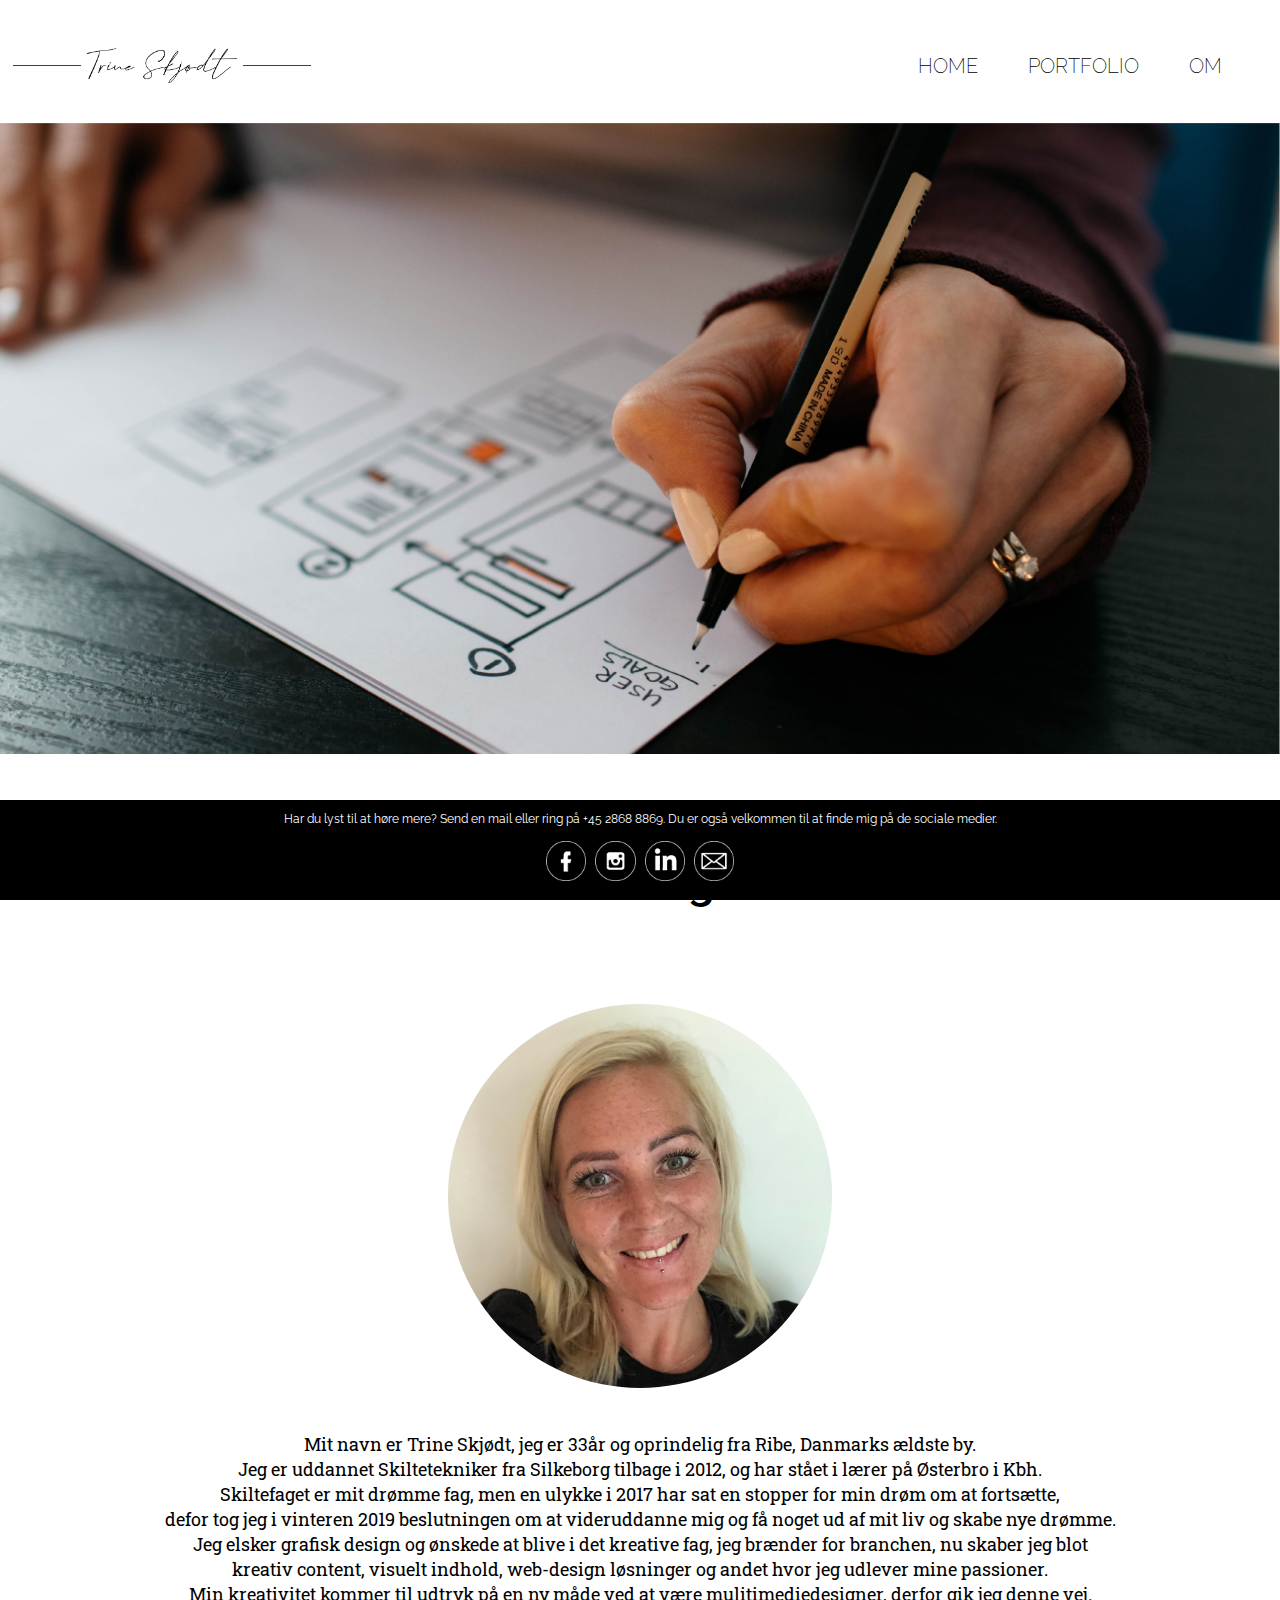
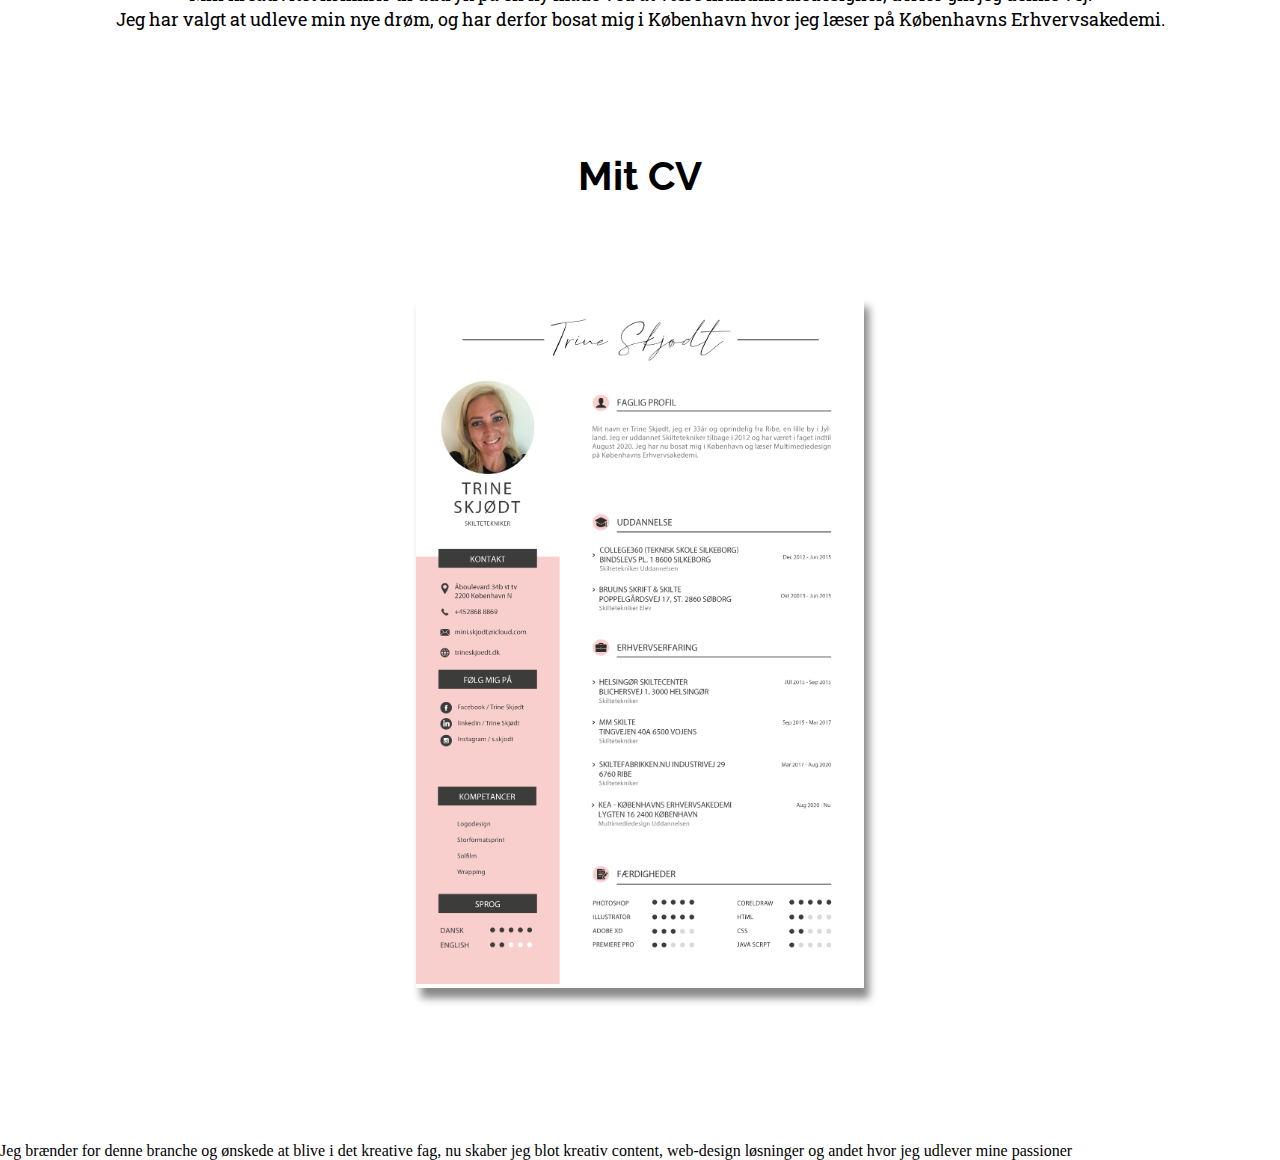
<file: cv.html>
<!DOCTYPE html>
<html lang="da">

<head>
    <meta charset="utf-8">
    <meta name="viewport" content="width=device-width, initial-scale=1.0">
    <title>Om</title>
    <link rel="stylesheet" href="style.css">
    <link rel="icon" type="image/png" sizes="16x16" href="image/favicon.png">
    <!--  Fonts   -->
    <link rel="preconnect" href="https://fonts.gstatic.com">
    <link href="https://fonts.googleapis.com/css2?family=Open+Sans+Condensed:wght@300&display=swap" rel="stylesheet">
    <link rel="preconnect" href="https://fonts.gstatic.com">
    <link href="https://fonts.googleapis.com/css2?family=Roboto+Slab:wght@300&display=swap" rel="stylesheet">
    <link rel="preconnect" href="https://fonts.gstatic.com">
    <link href="https://fonts.googleapis.com/css2?family=Raleway&display=swap" rel="stylesheet">
</head>

<body>
    <header>
        <nav>
            <img src="image/sort_logo.png" alt="Logo">
            <div id="menuknap">☰</div>
            <ul id="menu" class="hidden">
                <li><a href="index.html">Home</a></li>
                <li><a href="portfolio.html">Portfolio</a></li>
                <li><a href="cv.html">Om</a></li>
            </ul>
        </nav>
    </header>


    <main>
        <img src="image/ux.jpg" alt="Billede">
        <section id="sixt_section">
            <div class="section_wrapper">
                <div class="col">
                    <div class="col">
                        <h2>Om Mig</h2>
                    </div>
                    <img src="image/mig.jpg" alt="Billede">
                    <p>Mit navn er Trine Skjødt, jeg er 33år og oprindelig fra Ribe, Danmarks ældste by. <br>
                        Jeg er uddannet Skiltetekniker fra Silkeborg tilbage i 2012, og har stået i lærer på Østerbro i Kbh. <br>
                        Skiltefaget er mit drømme fag, men en ulykke i 2017 har sat en stopper for min drøm om at fortsætte, <br>
                        defor tog jeg i vinteren 2019 beslutningen om at videruddanne mig og få noget ud af mit liv og skabe nye drømme. <br>
                        Jeg elsker grafisk design og ønskede at blive i det kreative fag, jeg brænder for branchen, nu skaber jeg blot <br>
                        kreativ content, visuelt indhold, web-design løsninger og andet hvor jeg udlever mine passioner. <br>
                        Min kreativitet kommer til udtryk på en ny måde ved at være mulitimediedesigner, derfor gik jeg denne vej.<br>
                        Jeg har valgt at udleve min nye drøm, og har derfor bosat mig i København hvor jeg læser på Københavns Erhvervsakedemi.</p>
                </div>
                <div class="col">
                    <h2>Mit CV</h2>
                </div>
                <div class="col_cv">
                    <a href="cv/cv2020logo.png"><img src="cv/cv2020logo.png" alt="Cv"></a>
                    <!--                    <img src="cv/cv2020logo.png" alt="">-->
                </div>

            </div>
        </section>
        Jeg brænder for denne branche og ønskede at blive i det kreative fag, nu skaber jeg blot kreativ content, web-design løsninger og andet hvor jeg udlever mine passioner



    </main>



    <!------------------------------------------- Footer ------------------------------------------->


    <div class="footer">
        <p>Har du lyst til at høre mere? Send en mail eller ring på +45 2868 8869. Du er også velkommen til at finde mig på de sociale medier.</p>
        <!--
        <img class="footer_logo" src="image/logo-2.png" alt="Billede">
        <br>
-->
        <a href="https://www.facebook.com/mini.skjodt/"><img class="iconer" src="image/facebook_logo.png" alt="Facebook"></a>
        <a href="https://www.instagram.com/t.skjodt/"><img class="iconer" src="image/instagram_logo.png" alt="Instagram"></a>
        <a href="https://www.linkedin.com/in/trine-skjødt-391b1310b/"> <img class="iconer" src="image/linkdin_logo.png" alt="Linkedin"></a>
        <a href="mailto:mini.skjodt@icloud.com"><img class="iconer" src="image/mail_logo.png" alt="Mail"></a>

    </div>
    <script src="script.js"></script>
</body>

</html>
</file>
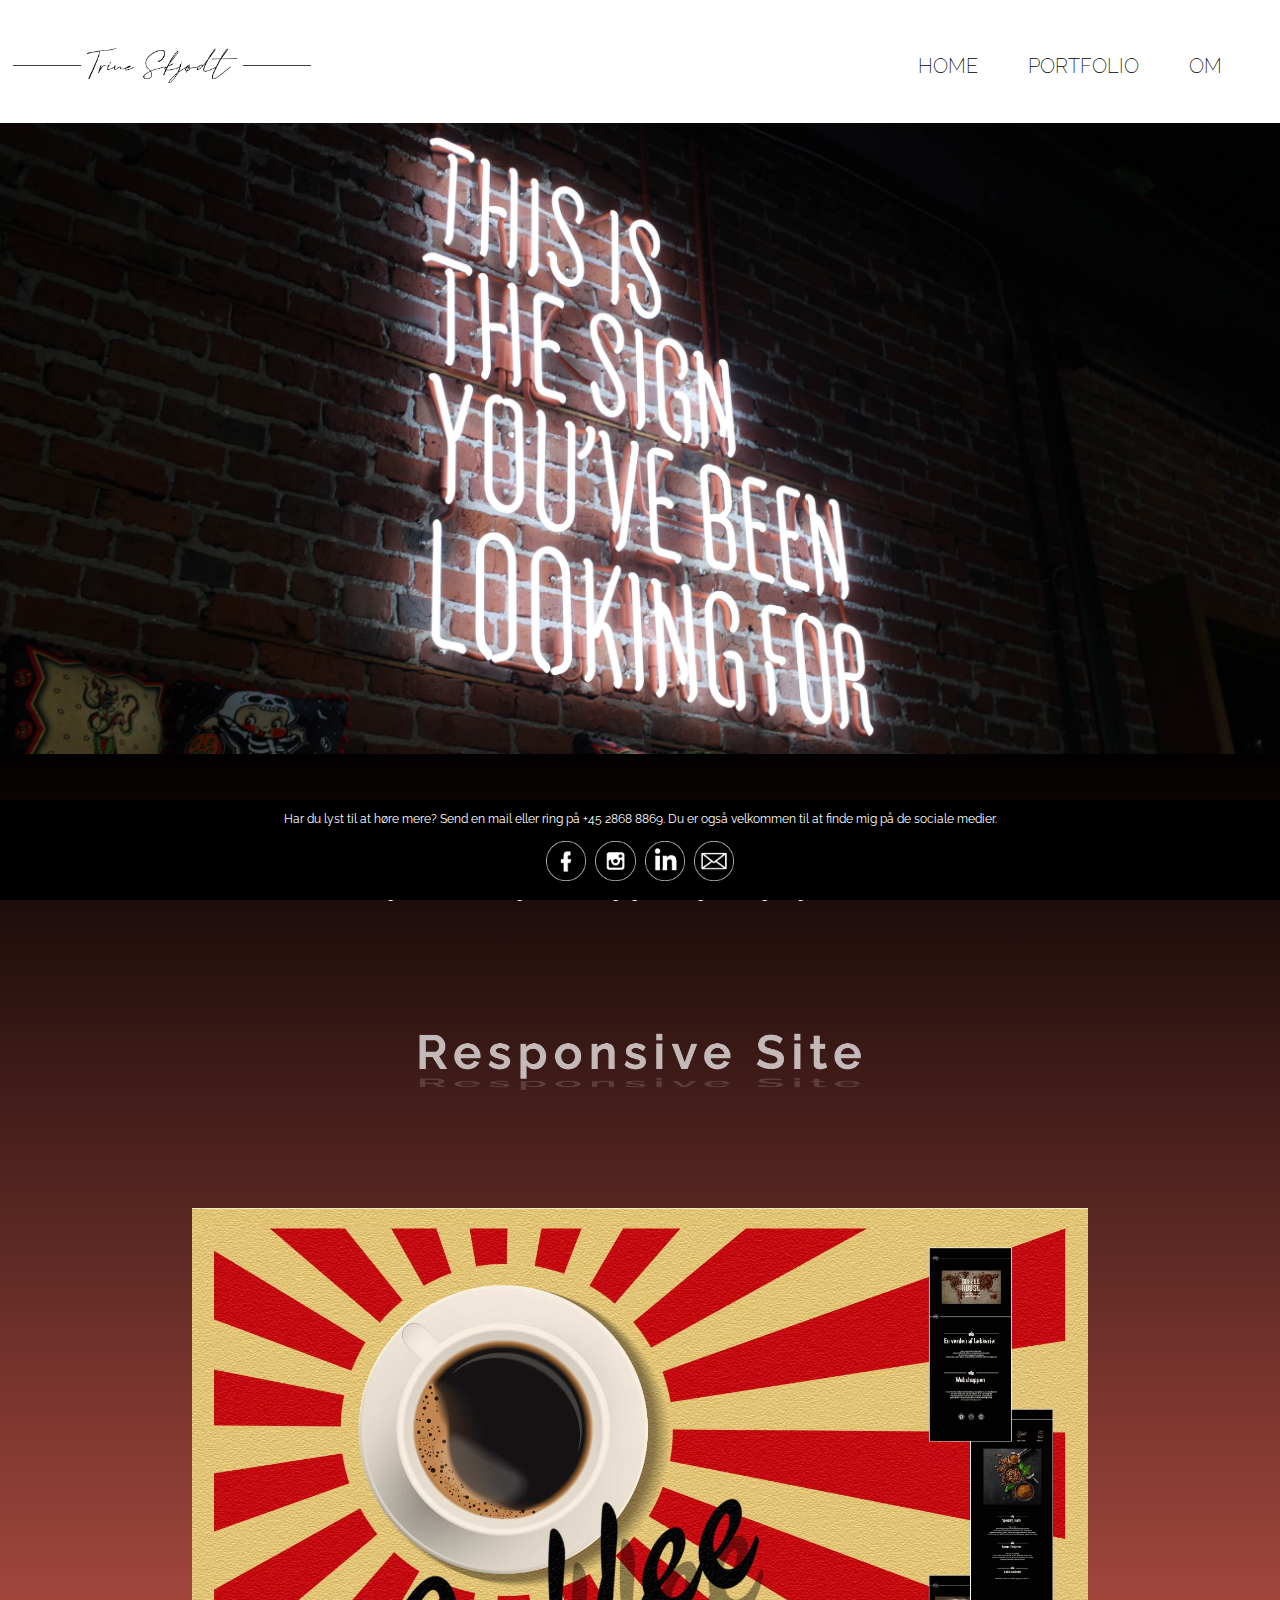
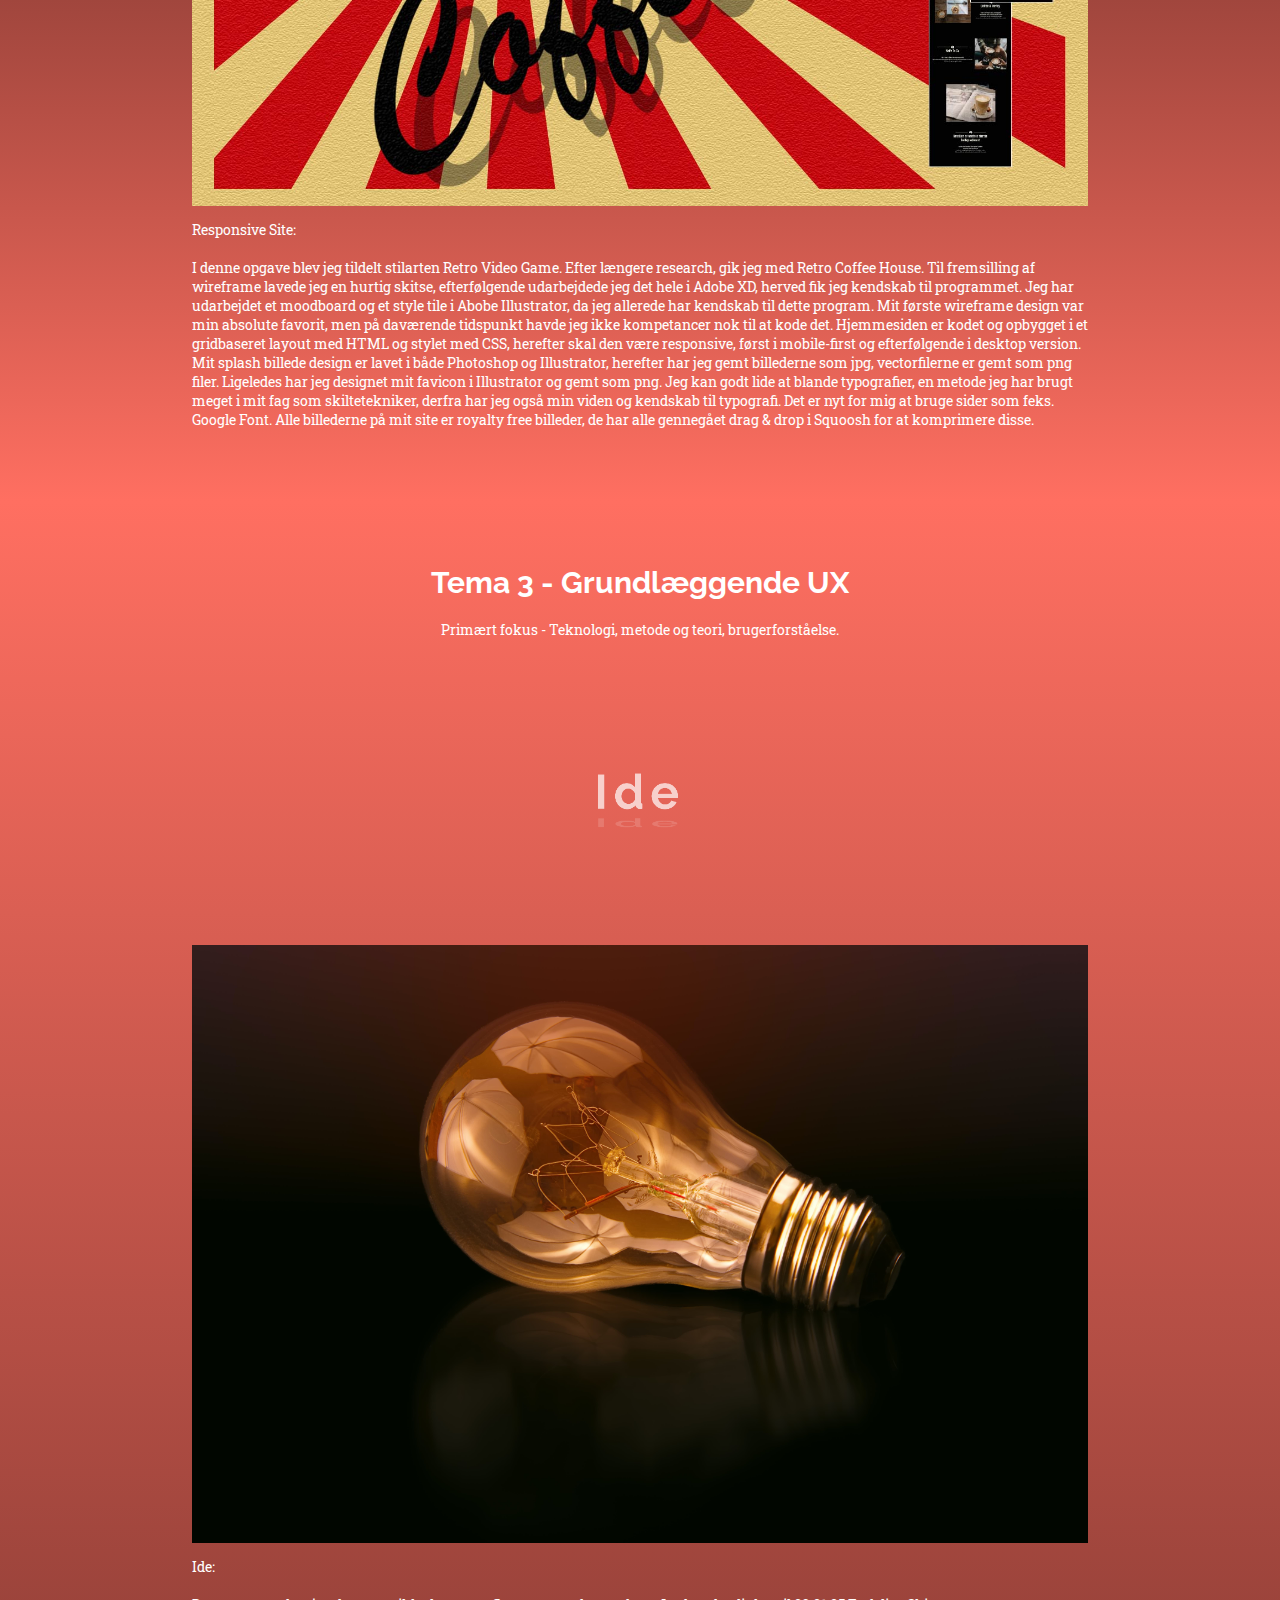
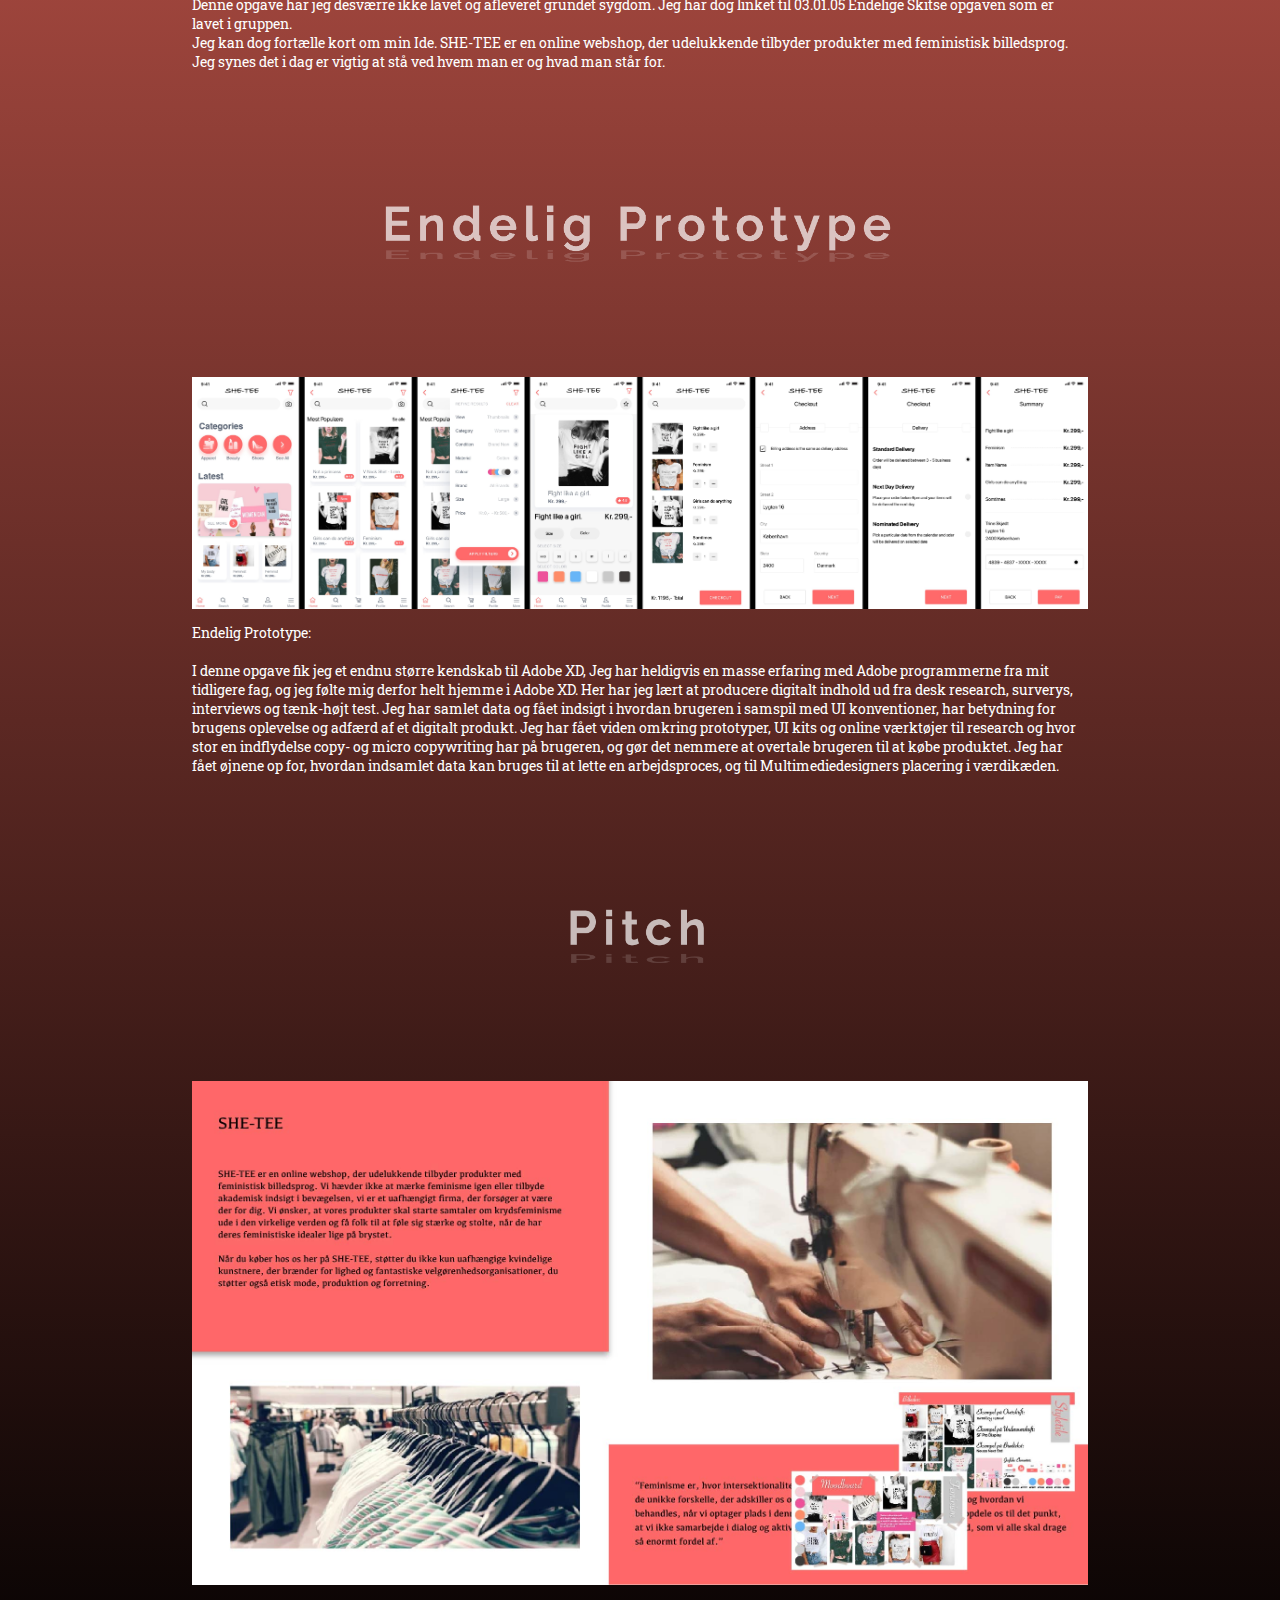
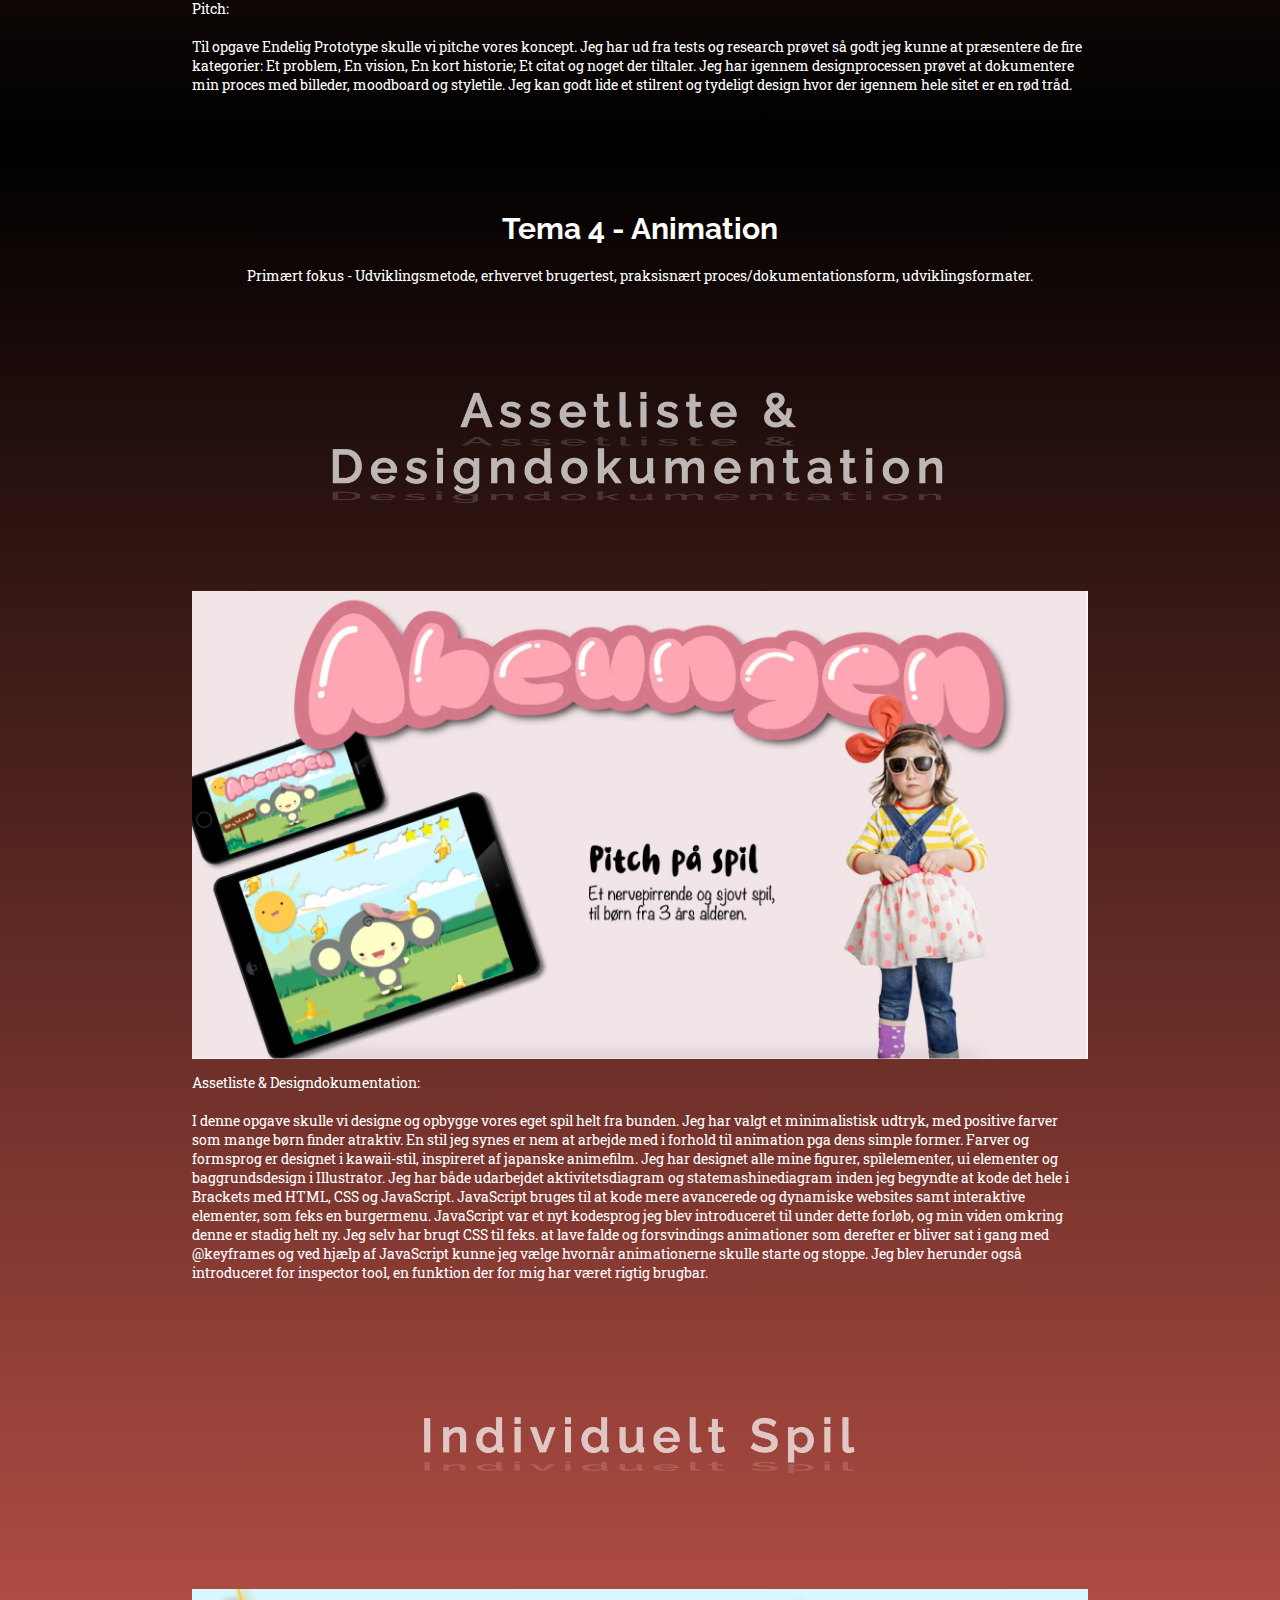
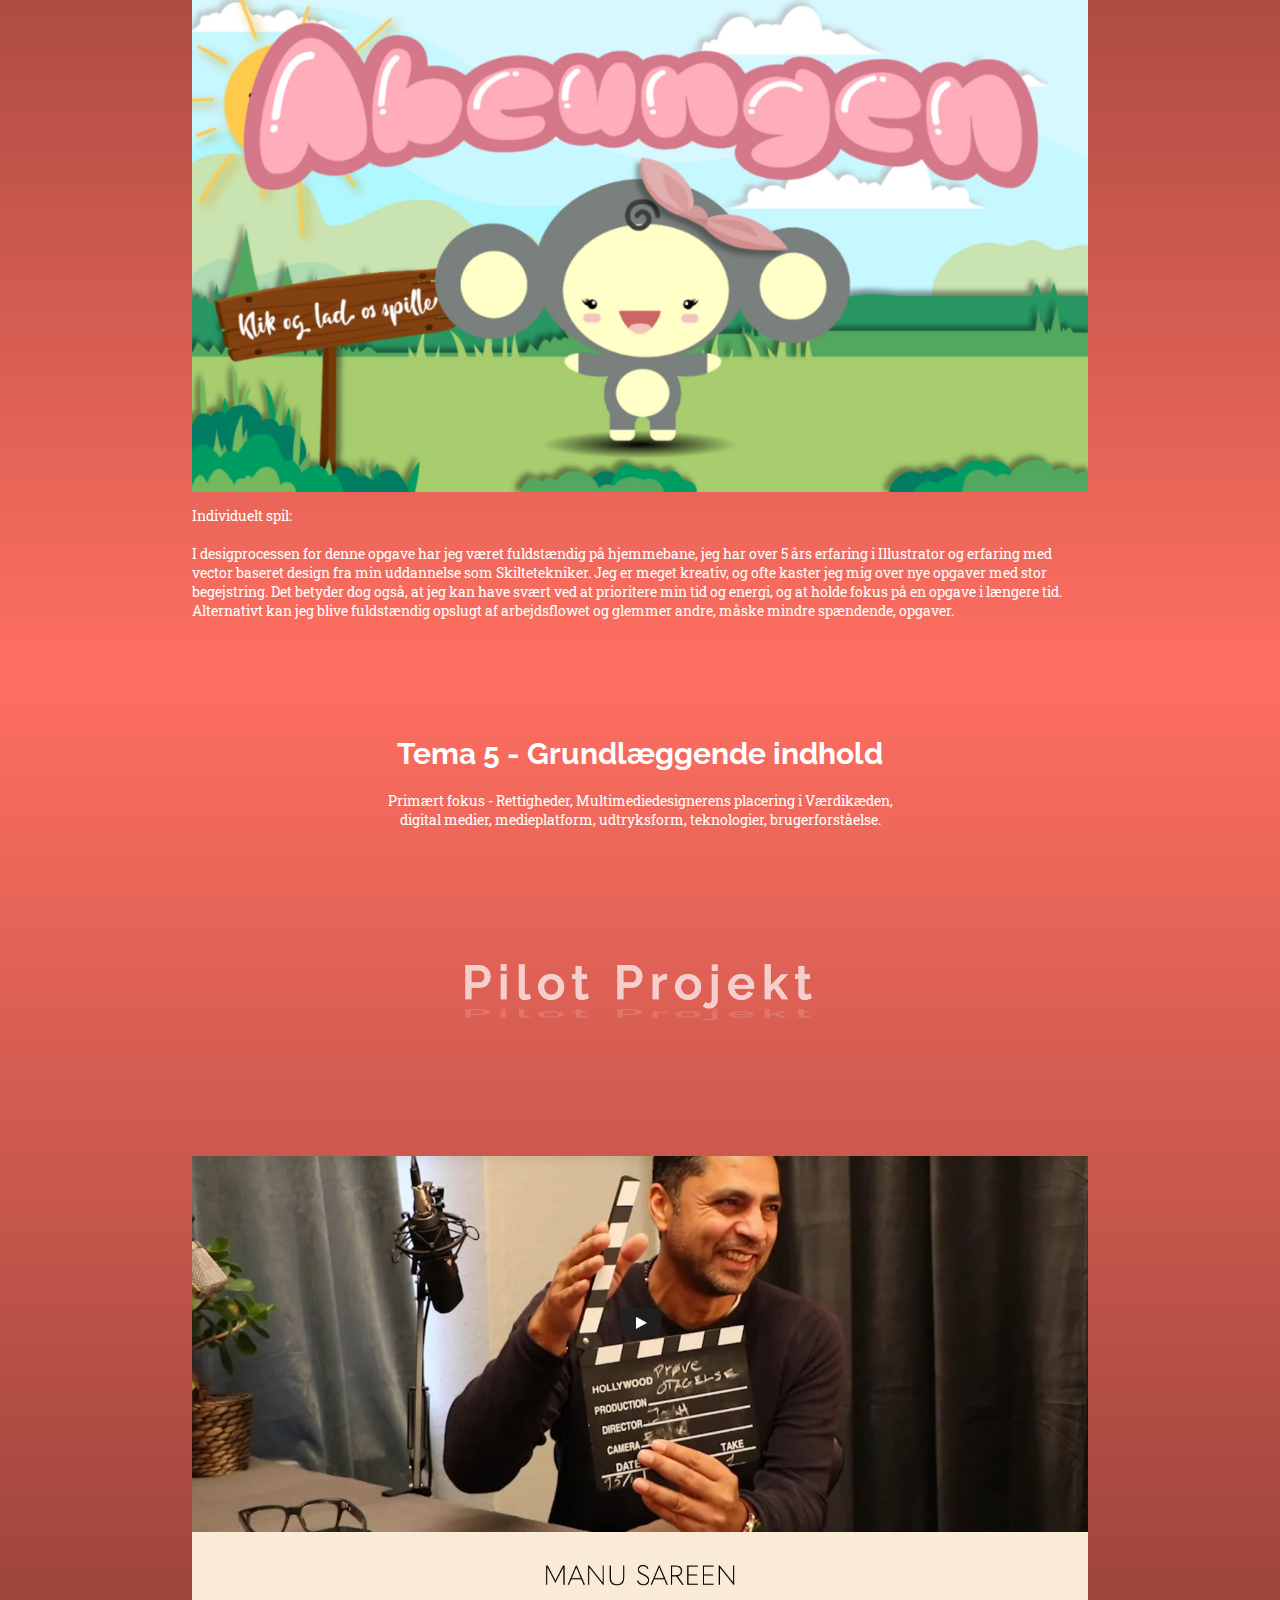
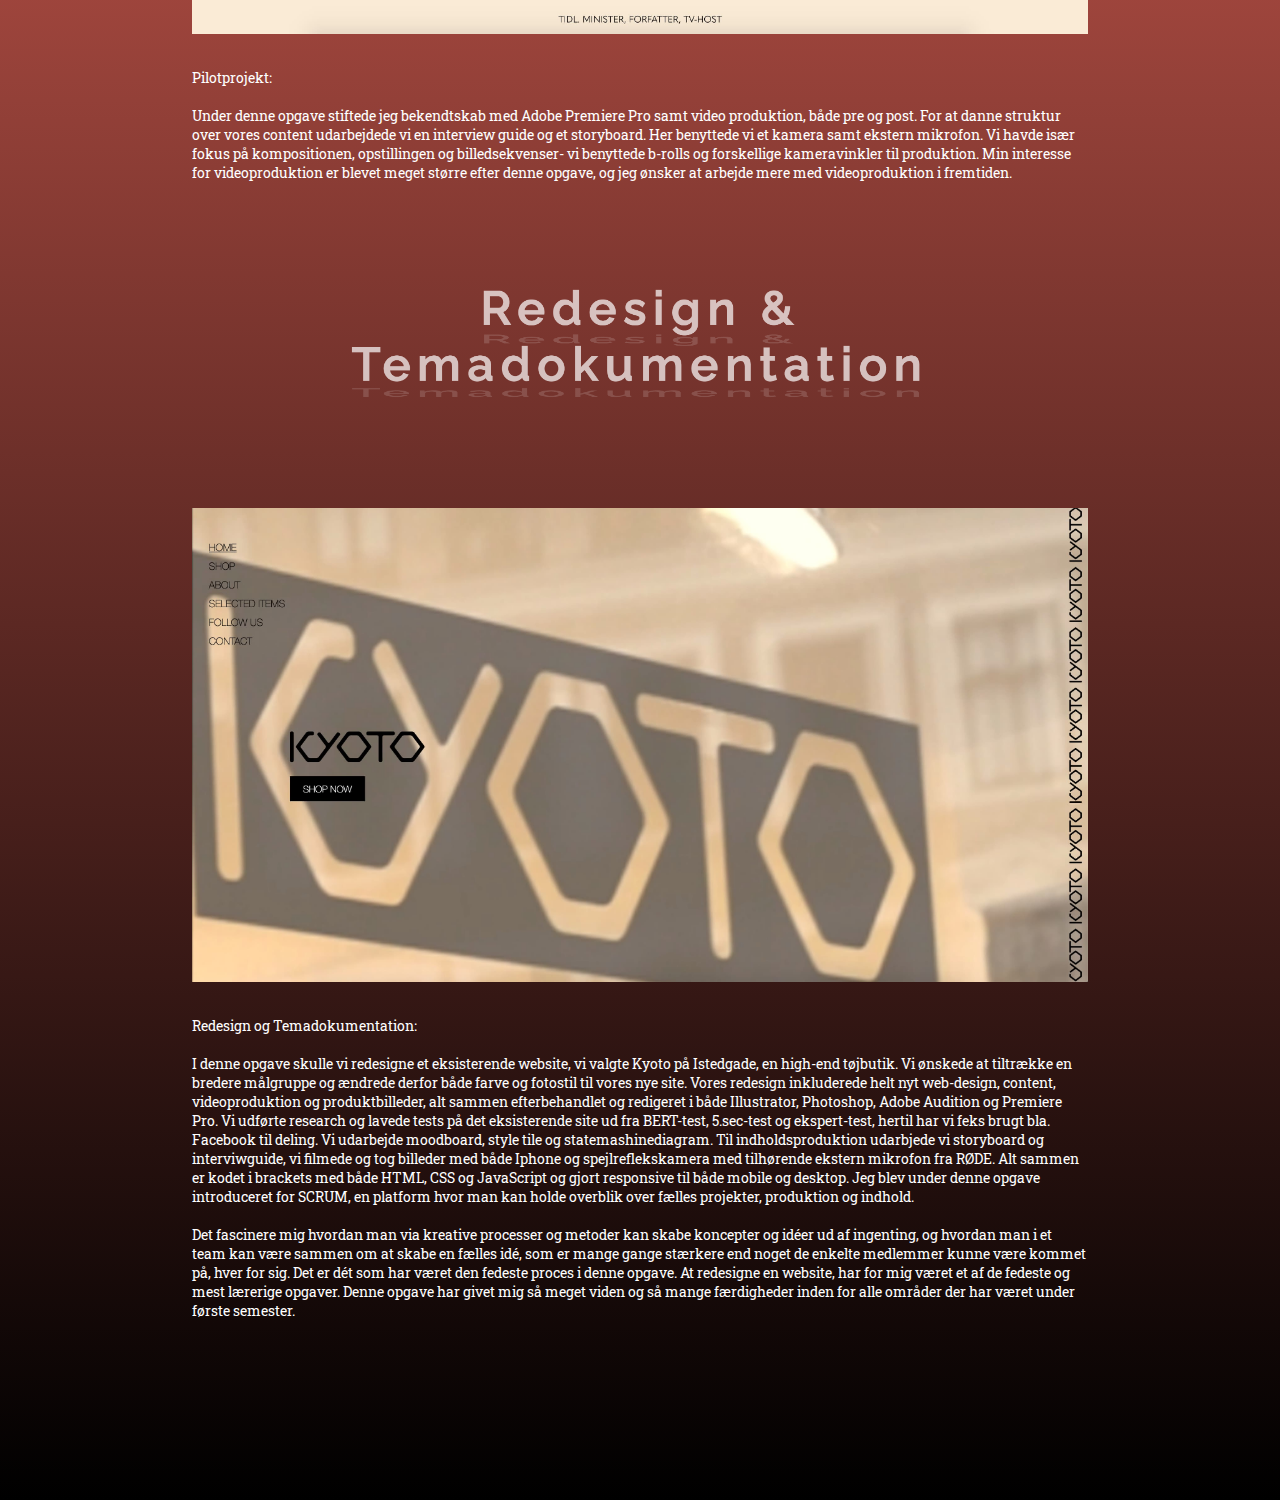
<file: portfolio.html>
<!DOCTYPE html>
<html lang="da">

<head>
    <meta charset="utf-8">
    <meta name="viewport" content="width=device-width, initial-scale=1.0">
    <title>Portfolio</title>
    <link rel="stylesheet" href="style.css">
    <link rel="icon" type="image/png" sizes="16x16" href="image/favicon.png">
    <!--  Fonts   -->
    <link rel="preconnect" href="https://fonts.gstatic.com">
    <link href="https://fonts.googleapis.com/css2?family=Open+Sans+Condensed:wght@300&display=swap" rel="stylesheet">
    <link rel="preconnect" href="https://fonts.gstatic.com">
    <link href="https://fonts.googleapis.com/css2?family=Roboto+Slab:wght@300&display=swap" rel="stylesheet">
    <link rel="preconnect" href="https://fonts.gstatic.com">
    <link href="https://fonts.googleapis.com/css2?family=Raleway&display=swap" rel="stylesheet">
</head>

<body>

    <header>
        <nav>
            <img src="image/sort_logo.png" alt="Logo">
            <div id="menuknap">☰</div>
            <ul id="menu" class="hidden">
                <li><a href="index.html">Home</a></li>
                <li><a href="portfolio.html">Portfolio</a></li>
                <li><a href="cv.html">Om</a></li>
            </ul>
        </nav>
    </header>

    <!------------------------------------------- Forside Logo + Menubar ------------------------------------------->
    <main>
        <img src="image/austin-chan-ukzHlkoz1IE-unsplash.jpg" alt="Forside Billede">
        <section id="second_section">
            <div class="section_wrapper">
                <div class="col2">
                    <h1>Tema 2 - Grundlæggende WEB</h1>
                    <p>Primært fokus - Komposition og layout, designproces og dokumentationsform, <br>
                        udvekslingsformat, modellerig, strukturering og udvikling, teknologier og client-server relationer.</p>
                </div>
                <div class="col1">
                    <a href="http://trineskjoedt.dk/kea/02_web/02_html/responsive_site_v2/index.html"><img src="image/respon.png" alt="Responsive Site"></a>
                </div>
                <div class="col">
                    <div class="col">
                        <a><img src="image/Billede_respons.jpg" alt="Billede"></a>
                    </div>
                    <!--
                    <div class="col">
                        <a><img src="image/skaermbillede_moodboard.jpg" alt="Billede"></a>
                    </div>
-->
                </div>

                <div class="center">
                    <p>Responsive Site:
                        <br>
                        <br>
                        I denne opgave blev jeg tildelt stilarten Retro Video Game. Efter længere research, gik jeg med Retro Coffee House. Til fremsilling af wireframe lavede jeg en hurtig skitse, efterfølgende udarbejdede jeg det hele i Adobe XD, herved fik jeg kendskab til programmet. Jeg har udarbejdet et moodboard og et style tile i Abobe Illustrator, da jeg allerede har kendskab til dette program. Mit første wireframe design var min absolute favorit, men på daværende tidspunkt havde jeg ikke kompetancer nok til at kode det.
                        Hjemmesiden er kodet og opbygget i et gridbaseret layout med HTML og stylet med CSS, herefter skal den være responsive, først i mobile-first og efterfølgende i desktop version. Mit splash billede design er lavet i både Photoshop og Illustrator, herefter har jeg gemt billederne som jpg, vectorfilerne er gemt som png filer. Ligeledes har jeg designet mit favicon i Illustrator og gemt som png.
                        Jeg kan godt lide at blande typografier, en metode jeg har brugt meget i mit fag som skiltetekniker, derfra har jeg også min viden og kendskab til typografi. Det er nyt for mig at bruge sider som feks. Google Font.
                        Alle billederne på mit site er royalty free billeder, de har alle gennegået drag & drop i Squoosh for at komprimere disse.
                        <br>
                        <br>
                    </p>

                    <!--
                    <p>JPG - billedeformat som gør brug af millioner af farver, og gøre dette med relativt små filstørrelser. <br>
                        PSD - billedefil der blandt andet bruges til fotobehandling og andet grafisk arbejde. <br>
                        AI - vektorbaserede filer bruges almindeligvis af grafiske designere. Filerne er små, men billederne er uendeligt resizable.
                        De er perfekte til tegninger, og især til ting som logoer og ikoner. <br>
                        PNG - format velegnet til web elementer som f.eks. logo, knapper og tillader transparant baggrund.</p>
-->

                </div>

            </div>
        </section>
        <section id="third_section">
            <div class="section_wrapper">
                <div class="col2">
                    <h1>Tema 3 - Grundlæggende UX</h1>
                    <p>Primært fokus - Teknologi, metode og teori, brugerforståelse.</p>
                </div>
                <div class="col1">
                    <a href="ide/03.01.05_endelig_skitse_Trine_Sabine_Mette.jpg"><img src="image/ide.png" alt="Ide"></a>
                </div>
                <div class="col">
                    <a><img src="image/ide.jpg" alt="Billede"></a>
                </div>
                <div class="center">
                    <p>Ide:
                        <br>
                        <br>
                        Denne opgave har jeg desværre ikke lavet og afleveret grundet sygdom. Jeg har dog linket til 03.01.05 Endelige Skitse opgaven som er lavet i gruppen. <br>
                        Jeg kan dog fortælle kort om min Ide. SHE-TEE er en online webshop, der udelukkende tilbyder produkter med feministisk billedsprog. Jeg synes det i dag er vigtig at stå ved hvem man er og hvad man står for.
                    </p>

                </div>
            </div>
            <div class="col1">
                <a href="https://xd.adobe.com/view/6831ce07-fdbf-4e17-a5a0-10f74a787d39-3d62/"><img src="image/endelig-prototype.png" alt="Endelig Prototype"></a>
            </div>
            <div class="col">
                <a><img src="image/skaerm_endelig_ptototype.jpg" alt="Billede"></a>
                <div class="center">
                    <p>Endelig Prototype:
                        <br>
                        <br>
                        I denne opgave fik jeg et endnu større kendskab til Adobe XD, Jeg har heldigvis en masse erfaring med Adobe programmerne fra mit tidligere fag, og jeg følte mig derfor helt hjemme i Adobe XD.
                        Her har jeg lært at producere digitalt indhold ud fra desk research, surverys, interviews og tænk-højt test. Jeg har samlet data og fået indsigt i hvordan brugeren i samspil med UI konventioner, har betydning for brugens oplevelse og adfærd af et digitalt produkt.
                        Jeg har fået viden omkring prototyper, UI kits og online
                        værktøjer til research og hvor stor en indflydelse copy- og micro copywriting har på brugeren, og gør det nemmere at overtale brugeren til at købe produktet.
                        Jeg har fået øjnene op for, hvordan indsamlet data kan bruges til at lette en arbejdsproces, og til Multimediedesigners placering i værdikæden.
                    </p>
                </div>
            </div>
            <div class="col1">
                <a href="pitch/03.03.03-pitch.pdf"><img src="image/pitch.png" alt="Pitch"></a>
            </div>
            <div class="col">
                <a><img src="image/Billede_pitch.jpg" alt="Billede"></a>
                <div class="center">
                    <p>Pitch:
                        <br>
                        <br>
                        Til opgave Endelig Prototype skulle vi pitche vores koncept.
                        Jeg har ud fra tests og research prøvet så godt jeg kunne at præsentere de fire kategorier: Et problem, En vision, En kort historie; Et citat og noget der tiltaler.
                        Jeg har igennem designprocessen prøvet at dokumentere min proces med billeder, moodboard og styletile. Jeg kan godt lide et stilrent og tydeligt design hvor der igennem hele sitet er en rød tråd.
                    </p>
                </div>

            </div>

        </section>
        <section id="fourth_section">
            <div class="section_wrapper">
                <div class="col2">
                    <h1>Tema 4 - Animation</h1>
                    <p>Primært fokus - Udviklingsmetode, erhvervet brugertest, praksisnært proces/dokumentationsform, udviklingsformater.</p>
                </div>
                <div class="col1">
                    <a href="assetliste_&_design/assetliste_og_designdokumentation_Tegnebr%C3%A6t%201-01.pdf"><img src="image/assetliste.png" alt="Assetliste & Designdokumentation"></a>
                </div>
                <div class="col">
                    <a><img src="image/Billede_assetliste.jpg" alt="Billede"></a>
                </div>
                <div class="center">
                    <p>Assetliste & Designdokumentation:
                        <br>
                        <br>
                        I denne opgave skulle vi designe og opbygge vores eget spil helt fra bunden. Jeg har valgt et minimalistisk udtryk, med positive farver som mange børn finder atraktiv. En stil jeg synes er nem at arbejde med i forhold til animation pga dens simple former. Farver og formsprog er designet i kawaii-stil, inspireret af japanske animefilm. Jeg har designet alle mine figurer, spilelementer, ui elementer og baggrundsdesign i Illustrator. Jeg har både udarbejdet aktivitetsdiagram og statemashinediagram inden jeg begyndte at kode det hele i Brackets med HTML, CSS og JavaScript. JavaScript bruges til at kode mere avancerede og dynamiske websites samt interaktive elementer, som feks en burgermenu. JavaScript var et nyt kodesprog jeg blev introduceret til under dette forløb, og min viden omkring denne er stadig helt ny. Jeg selv har brugt CSS til feks. at lave falde og forsvindings animationer som derefter er bliver sat i gang med @keyframes og ved hjælp af JavaScript kunne jeg vælge hvornår animationerne skulle starte og stoppe. Jeg blev herunder også introduceret for inspector tool, en funktion der for mig har været rigtig brugbar.
                    </p>
                </div>
                <div class="col1">
                    <a href="http://trineskjoedt.dk/kea/04_animation/spil_0.2/index.html"><img src="image/individuelt.png" alt="Individuelt spil"></a>
                </div>
                <div class="col">
                    <!--                    <iframe src="individuelt/skaerm_assentliste.jpg" width="500" height="300">Billede</iframe>-->
                    <a><img src="image/skaerm_indivisuelt.jpg" alt="Billede"></a>
                </div>
                <div class="center">
                    <p>Individuelt spil:
                        <br>
                        <br>
                        I desigprocessen for denne opgave har jeg været fuldstændig på hjemmebane, jeg har over 5 års erfaring i Illustrator og erfaring med vector baseret design fra min uddannelse som Skiltetekniker. Jeg er meget kreativ, og ofte kaster jeg mig over nye opgaver med stor begejstring. Det betyder dog også, at jeg kan have svært ved at prioritere min tid og energi, og at holde fokus på en opgave i længere tid. Alternativt kan jeg blive fuldstændig opslugt af arbejdsflowet og glemmer andre, måske mindre spændende, opgaver.
                    </p>
                </div>



            </div>
        </section>
        <section id="fifth_section">
            <div class="section_wrapper">
                <div class="col2">
                    <h1>Tema 5 - Grundlæggende indhold</h1>
                    <p>Primært fokus - Rettigheder, Multimediedesignerens placering i Værdikæden, <br>
                        digital medier, medieplatform, udtryksform, teknologier, brugerforståelse.</p>
                </div>
                <div class="col1">
                    <a href="http://trineskjoedt.dk/kea/05_indhold/05_01_01/index.html"><img src="image/pilot.png" alt="Pilotprojekt"></a>
                </div>
                <div class="col">
                    <a><img src="image/skaerm_manus.jpg" alt="Billede"></a>
                </div>
                <div class="center">
                    <p>Pilotprojekt:
                        <br>
                        <br>
                        Under denne opgave stiftede jeg bekendtskab med Adobe Premiere Pro samt video produktion, både pre og post. For at danne struktur over vores content udarbejdede vi en interview guide og et storyboard. Her benyttede vi et kamera samt ekstern mikrofon. Vi havde især fokus på kompositionen, opstillingen og billedsekvenser- vi benyttede b-rolls og forskellige kameravinkler til produktion. Min interesse for videoproduktion er blevet meget større efter denne opgave, og jeg ønsker at arbejde mere med videoproduktion i fremtiden.
                    </p>
                </div>

                <div class="col1">
                    <a href="redesign/05.pdf"><img src="image/redesign.png" alt="Redesign og temadokumentation"></a>
                </div>
                <div class="col">
                    <a href="https://angry-dijkstra-af9f33.netlify.app/forside.html"><img src="image/skaerm_kyoto.jpg" alt="Redesign og temadokumentation"></a>
                    <!--                    <a><img src="image/skaerm_kyoto.jpg"></a>-->
                </div>
                <div class="center">
                    <p>Redesign og Temadokumentation:
                        <br>
                        <br>
                        I denne opgave skulle vi redesigne et eksisterende website, vi valgte Kyoto på Istedgade, en high-end tøjbutik. Vi ønskede at tiltrække en bredere målgruppe og ændrede derfor både farve og fotostil til vores nye site. Vores redesign inkluderede helt nyt web-design, content, videoproduktion og produktbilleder, alt sammen efterbehandlet og redigeret i både Illustrator, Photoshop, Adobe Audition og Premiere Pro. Vi udførte research og lavede tests på det eksisterende site ud fra BERT-test, 5.sec-test og ekspert-test, hertil har vi feks brugt bla. Facebook til deling.
                        Vi udarbejde moodboard, style tile og statemashinediagram.
                        Til indholdsproduktion udarbjede vi storyboard og interviwguide, vi filmede og tog billeder med både Iphone og spejlreflekskamera med tilhørende ekstern mikrofon fra RØDE.
                        Alt sammen er kodet i brackets med både HTML, CSS og JavaScript og gjort responsive til både mobile og desktop.
                        Jeg blev under denne opgave introduceret for SCRUM, en platform hvor man kan holde overblik over fælles projekter, produktion og indhold.
                        <br>
                        <br>
                        Det fascinere mig hvordan man via kreative processer og metoder kan skabe koncepter og idéer ud af ingenting, og hvordan man i et team kan være sammen om at skabe en fælles idé, som er mange gange stærkere end noget de enkelte medlemmer kunne være kommet på, hver for sig. Det er dét som har været den fedeste proces i denne opgave.
                        At redesigne en website, har for mig været et af de fedeste og mest lærerige opgaver. Denne opgave har givet mig så meget viden og så mange færdigheder inden for alle områder der har været under første semester.
                    </p>
                </div>

            </div>

        </section>
    </main>
    <!--  Footer  -->



    <div class="footer">
        <p>Har du lyst til at høre mere? Send en mail eller ring på +45 2868 8869. Du er også velkommen til at finde mig på de sociale medier.</p>
        <!--
        <img class="footer_logo" src="image/logo-2.png" alt="Footer">
        <br>
-->
        <a href="https://www.facebook.com/mini.skjodt/"><img class="iconer" src="image/facebook_logo.png" alt="Facebook"></a>
        <a href="https://www.instagram.com/t.skjodt/"><img class="iconer" src="image/instagram_logo.png" alt="Inastagram"></a>
        <a href="https://www.linkedin.com/in/trine-skjødt-391b1310b/"> <img class="iconer" src="image/linkdin_logo.png" alt="Linkedin"></a>
        <a href="mailto:mini.skjodt@icloud.com"><img class="iconer" src="image/mail_logo.png" alt="Mail"></a>

    </div>
    <script src="script.js"></script>
</body>

</html>
</file>
<file: style.css>
/************************************************** Dette er regler til Mobile **************************************************/

  .hidden {
      opacity: 0;
      transform: translateX(-100%);
  }

  #menuknap {
      font-size: 25px;
      display: inline-block;
      color: black;
      padding-right: 10px;
  }

  #menu {
      list-style-type: none;
      transition: transform 0.3s;
      transform-origin: top left;
      padding-top: 10px;

  }

  #menu a {
      list-style-type: none;
      transition: transform 0.3s;
      transform-origin: top left;
      font-family: 'Raleway', sans-serif;
      font-size: 12px;
      font-weight: 200;
      text-transform: uppercase;
      text-decoration: none;
      color: black;
      padding-right: 1vw;
      margin: 1vw;
      margin-top: 2vw;

  }



  @media (min-width:600px) {
      #menuknap {
          display: none;
      }

      #menu {
          display: block;
          color: white;
          text-align: right;
          /*    padding: 50px 20px;*/
          text-decoration: none;
          margin: 1px;
          margin-top: 1px;
          padding-top: 1px;
          margin: 1vw;
          transform: translateX(0);
          opacity: 1;
          padding-top: 1px;
      }

      #menu li {
          display: inline-block;
      }

      #menu a {
          float: right;
          color: black;
          /*    padding: 5px;*/
          padding-bottom: 16px;
          padding-right: 20px;
          text-decoration: none;
          font-size: 20px;
          display: inline;
          margin-top: 17px;
          /* Får tekst og billede i nav til at stå på samme linje */
          font-family: 'Raleway', sans-serif;
          /*    font-family: 'Poppins', sans-serif;*/

      }

      nav img {
          float: left;
          max-height: 60px;
          display: inline;
          /* Får tekst og billede i nav til at stå på samme linje */
          margin-bottom: 3vw;
      }

  }

  /************************************************** Body er hele siden - Main er alt indhold **************************************************/

  body {
      margin: 0 !important;
      padding: 0 !important;

  }

  main img {
      background-size: auto;
      width: 100%;
  }

  /************************************************** Navigationsbar Top **************************************************/

  nav {
      display: block;
      background-color: white;
      text-align: right;
      /*    padding: 50px 20px;*/
      text-decoration: none;
      margin: 10px;
      margin-top: 100px;
      padding-top: 10px;
      margin: 1vw;
  }

  nav a {
      float: right;
      color: black;
      /*    padding: 5px;*/
      padding-bottom: 16px;
      padding-right: 20px;
      text-decoration: none;
      font-size: 20px;
      display: inline;
      /* Får tekst og billede i nav til at stå på samme linje */
      font-family: 'Open Sans Condensed', sans-serif;
      /*    font-family: 'Poppins', sans-serif;*/

  }

  nav a:hover {
      color: black;
      background-color: transparent;
      text-decoration: none;
      text-shadow: 5px 5px 10px black;

  }

  nav img {
      float: left;
      max-height: 35px;
      display: inline;
      /* Får tekst og billede i nav til at stå på samme linje */
      margin-top: 2vw;
  }

  /****************************************** Tekst ***********************************************/

  h1 {
      color: white;
      text-align: center;
      font-size: 30px;
      /*    font-family: 'Poppins', sans-serif;*/
      font-family: 'Raleway', sans-serif;
      margin-top: 5vw;
  }

  h2 {
      color: black;
      text-align: center;
      font-family: 'Raleway', sans-serif;
      /*    font-family: 'Poppins', sans-serif;*/
  }

  h3 {
      width: 100%;
      color: white;
      font-family: 'Raleway', sans-serif;
  }

  /****************************************** Forside - 1 Sektion ***********************************************/

  #first_section {
      margin: 0vw;
      margin-bottom: 13vw;
      background-color: white;
  }

  #first_section .section_wrapper {
      display: grid;
      grid-template-columns: 1fr;
      column-gap: 0px;
      margin-top: -1vw;
  }

  #first_section .col {
      display: flex;
      flex-direction: column;

  }

  #first_section img {
      width: 100px;
  }

  #first_section video {
      width: 60%;
      display: block;
      margin-left: auto;
      margin-right: auto;
  }

  #first_section h2 {
      color: black;
      text-align: center;
      font-size: 40px;
      font-family: 'Raleway', sans-serif;
      margin-bottom: 5vw;
      margin-top: 5vw;
  }


  /****************************************** Portfolio - 2 Sektion ***********************************************/

  #second_section {
      margin: 0vw;
      padding-bottom: 3vw;
      margin-bottom: 0vw;
      background-image: linear-gradient(black, #FF6F61);
      /*     background-color: black;*/
      /*     background: linear-gradient(to top, #fb4080 40%, #ebb523 22%, #58d27c 10%);*/
      /*     background-image: linear-gradient(90deg, #FFFFFF, #000000, #FFFFFF);*/

  }

  #second_section .section_wrapper {
      display: grid;
      grid-template-columns: 1fr;
      column-gap: 0px;
      margin-top: -1vw;
  }

  #second_section .col {
      display: flex;
      flex-direction: column;
  }

  #second_section img {
      width: 70%;
      display: block;
      margin-left: auto;
      margin-right: auto;
      padding-top: 80px;
      padding-bottom: 0px;

  }


  #second_section p {
      font-size: 14px;
      width: 100%;
      color: white;
      font-family: 'Roboto Slab', serif;
  }



  #second_section a {
      text-align: center;
  }

  .center {
      display: flex;
      margin-left: auto;
      margin-right: auto;
      width: 70%;
      text-align: left;
  }

  /****************************************** Portfolio - 3 Sektion ***********************************************/

  #third_section {
      margin: 0vw;
      padding-bottom: 3vw;
      margin-bottom: 0vw;
      background-image: linear-gradient(#FF6F61, black);
      /*     background-color: black;*/

  }

  #third_section .section_wrapper {
      display: grid;
      grid-template-columns: 1fr;
      column-gap: 0px;
  }

  #third_section .col {
      display: flex;
      flex-direction: column;
  }

  #third_section img {
      width: 70%;
      display: block;
      margin-left: auto;
      margin-right: auto;
      padding-top: 80px;
      padding-bottom: 0px;
  }

  #third_section p {
      font-size: 14px;
      width: 100%;
      color: white;
      font-family: 'Roboto Slab', serif;
  }


  /****************************************** Portfolio - 4 Sektion ***********************************************/

  #fourth_section {
      margin: 0vw;
      padding-bottom: 3vw;
      margin-bottom: 0vw;
      background-image: linear-gradient(black, #FF6F61);
      /*     background-color: black;*/

  }

  #fourth_section .section_wrapper {
      display: grid;
      grid-template-columns: 1fr;
      column-gap: 0px;
  }

  #fourth_section .col {
      display: flex;
      flex-direction: column;
  }

  #fourth_section img {
      width: 70%;
      display: block;
      margin-left: auto;
      margin-right: auto;
      padding-top: 80px;
      padding-bottom: 0px;
  }

  #fourth_section p {
      font-size: 14px;
      width: 100%;
      color: white;
      font-family: 'Roboto Slab', serif;
  }

  /****************************************** Portfolio - 5 Sektion ***********************************************/

  #fifth_section {
      margin: 0vw;
      padding-bottom: 3vw;
      margin-bottom: 0vw;
      background-image: linear-gradient(#FF6F61, black);
      /*     background-color: black;*/
  }

  #fifth_section .section_wrapper {
      display: grid;
      grid-template-columns: 1fr;
      column-gap: 0px;
      margin-bottom: 10vw;
  }

  #fifth_section .col {
      display: flex;
      flex-direction: column;
  }

  #fifth_section img {
      width: 70%;
      display: block;
      margin-left: auto;
      margin-right: auto;
      padding-top: 80px;
      padding-bottom: 20px;
  }

  #fifth_section p {
      font-size: 14px;
      width: 100%;
      font-family: 'Roboto Slab', serif;
      color: white;
  }

  /****************************************** Om - 6 Sektion ***********************************************/

  #sixt_section {
      margin: 0vw;
      padding-bottom: 10vw;
      margin-bottom: 0px;
      background-color: white;
  }

  #sixt_section .section_wrapper {
      display: grid;
      grid-template-columns: 1fr;
      column-gap: 0px;
  }

  #sixt_section .col {
      display: flex;
      flex-direction: column;
  }

  #sixt_section .col_cv {
      width: 35%;
      display: block;
      margin-left: auto;
      margin-right: auto;
      box-shadow: 5px 10px 8px #888888;
      transition: 0.5s;
      margin-bottom: 2vw;
      margin-top: 5vw;

  }

  .col_cv:hover {
      transform: scale(1.2);

  }

  #sixt_section .col img {
      width: 30%;
      display: block;
      margin-left: auto;
      margin-right: auto;
      border-radius: 300px;
      margin-bottom: 2vw;
      margin-top: 5vw;
  }


  #sixt_section h2 {
      color: black;
      text-align: center;
      font-size: 40px;
      font-family: 'Raleway', sans-serif;
      margin-top: 8vw;

  }

  #sixt_section p {
      color: black;
      text-align: center;
      font-size: 18px;
      font-family: 'Roboto Slab', serif;
      line-height: 25px;
  }


  /************************************************** COL1 - Er alle Links i Portfolio **************************************************/

  .col1 {
      width: 70%;
      margin-left: auto;
      margin-right: auto;
      transition: 0.5s;
      display: block;
  }

  .col1:hover {
      transform: scale(1.2);

  }

  .col2 p {
      color: white;
      text-align: center;
      font-family: 'Roboto Slab', serif;
  }



  /************************************************** FOOTER **************************************************/

  .footer {
      position: fixed;
      left: 0;
      bottom: 0;
      width: 100%;
      background-color: black;
      color: white;
      text-align: center;
      height: 100px;
      font-family: 'Raleway', sans-serif;
      font-size: 12px;

  }


  .iconer {
      height: 40px;
      width: auto;
      margin: 3px 3px 3px 3px;
      display: inherit;

  }

  .iconer:hover {
      filter: invert(50%);

  }
</file>
